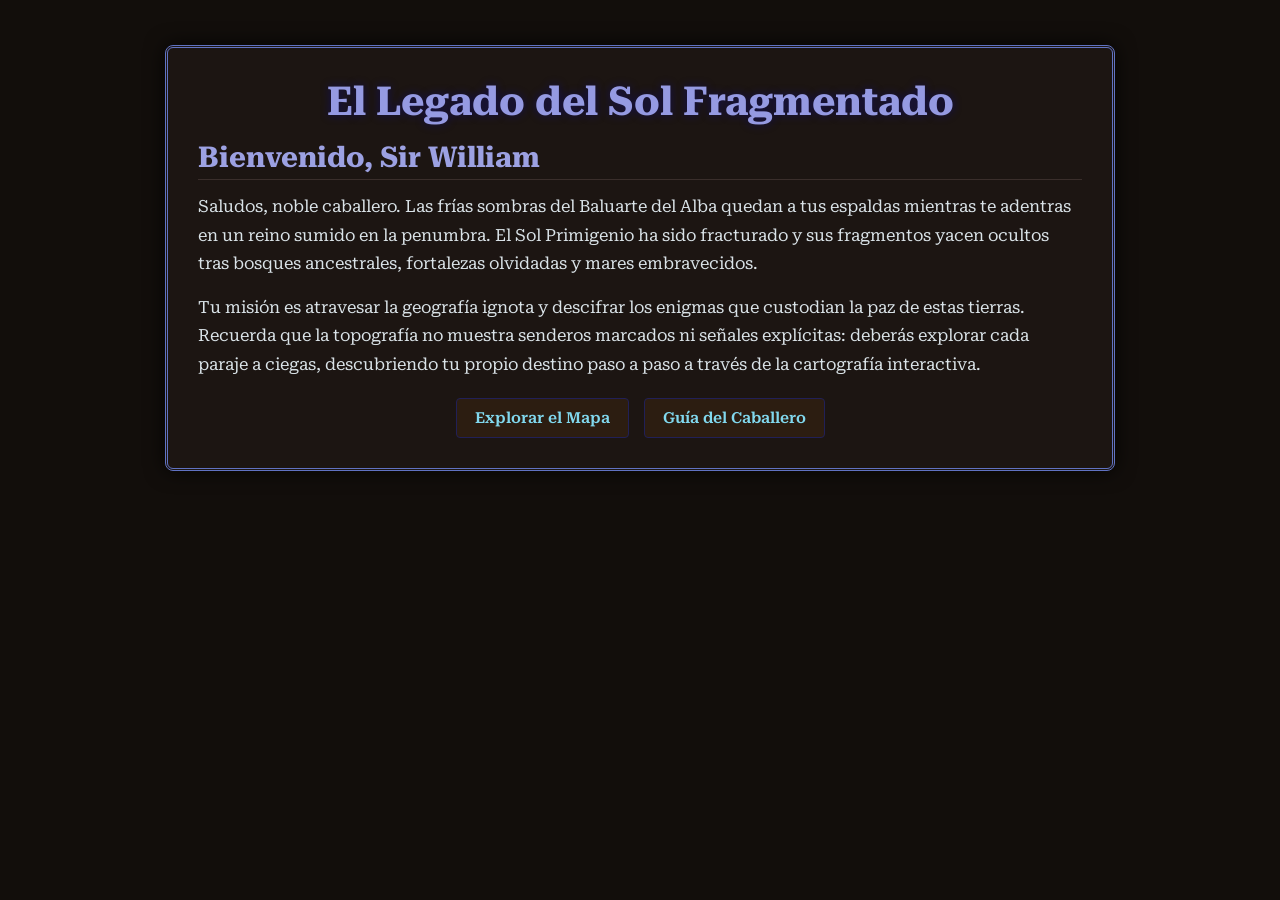
<file: index.html>
<!DOCTYPE html>
<html lang="es">
<head>
    <meta charset="UTF-8">
    <meta name="viewport" content="width=device-width, initial-scale=1.0">
    <title>El Legado del Sol Fragmentado - Inicio</title>
    <link rel="stylesheet" href="estilos.css">
</head>
<body>

    <div class="contenedor-principal">
        <h1>El Legado del Sol Fragmentado</h1>
        <h2>Bienvenido, Sir William</h2>
        
        <p>
            Saludos, noble caballero. Las frías sombras del Baluarte del Alba quedan a tus espaldas mientras te adentras en un reino sumido en la penumbra. El Sol Primigenio ha sido fracturado y sus fragmentos yacen ocultos tras bosques ancestrales, fortalezas olvidadas y mares embravecidos.
        </p>

        <p>
            Tu misión es atravesar la geografía ignota y descifrar los enigmas que custodian la paz de estas tierras. Recuerda que la topografía no muestra senderos marcados ni señales explícitas: deberás explorar cada paraje a ciegas, descubriendo tu propio destino paso a paso a través de la cartografía interactiva.
        </p>

        <nav>
            <a href="aventura.html">Explorar el Mapa</a>
            <a href="guia.html">Guía del Caballero</a>
        </nav>
    </div>

</body>
</html>
</file>
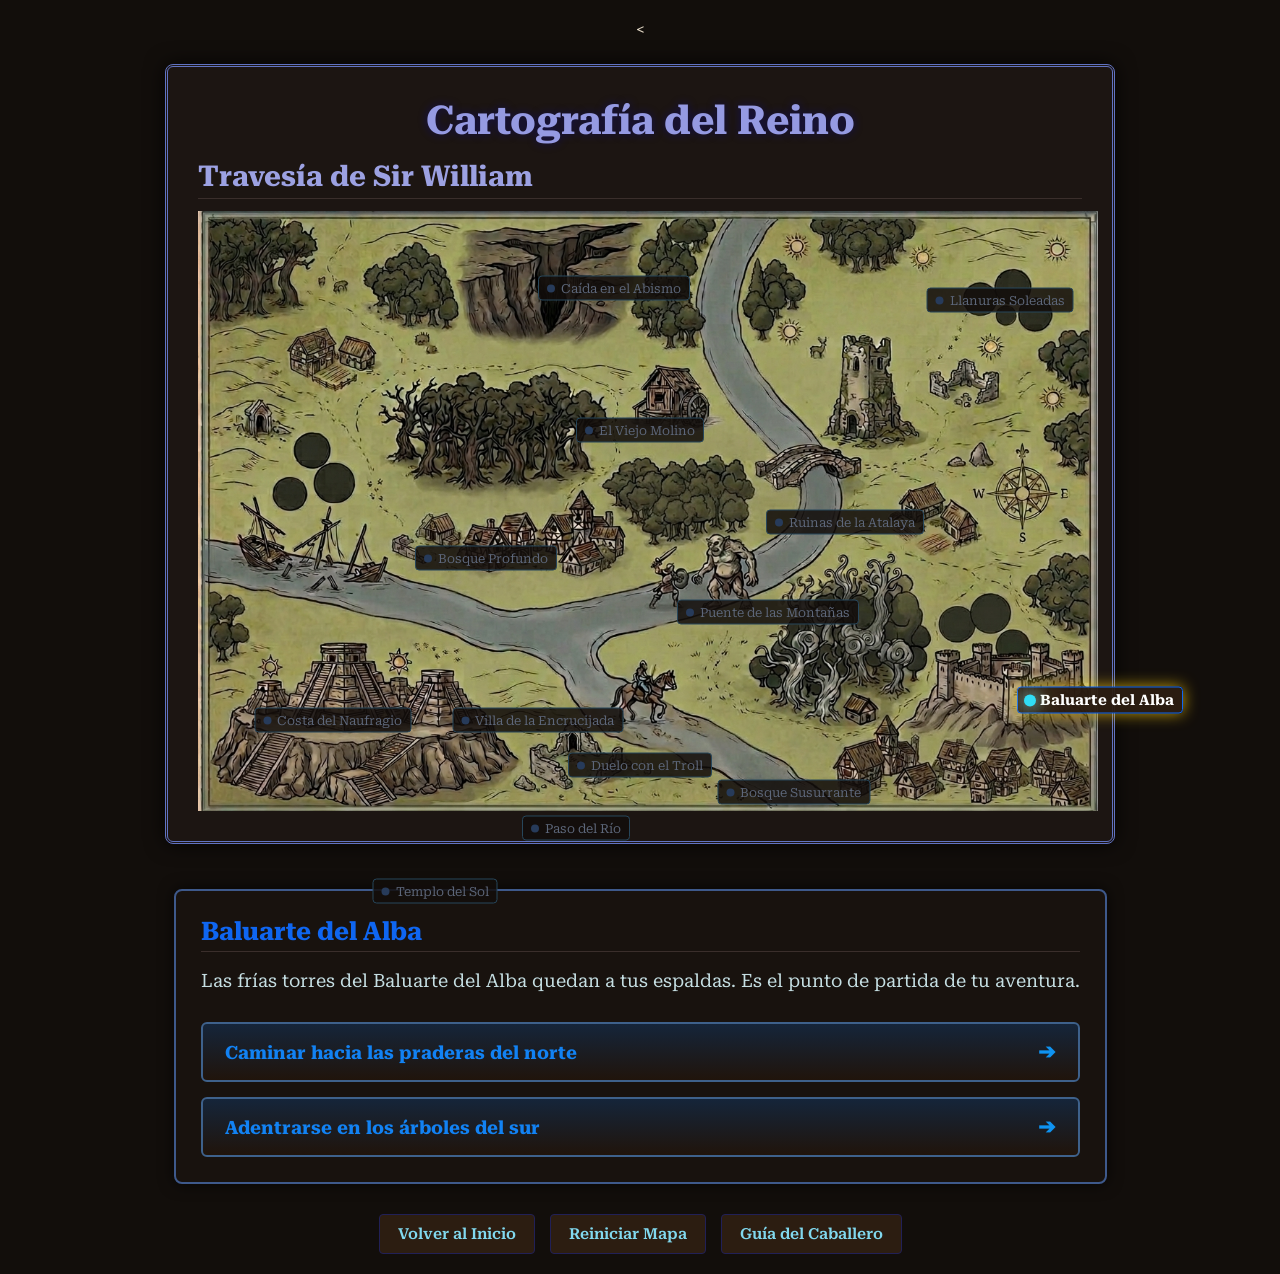
<file: aventura.html>
<<!DOCTYPE html>
<html lang="es">
<head>
    <meta charset="UTF-8">
    <meta name="viewport" content="width=device-width, initial-scale=1.0">
    <title>El Legado del Sol Fragmentado - Cartografía</title>
    <link rel="stylesheet" href="estilos.css">
    <style>
        /* Ajustes específicos para el mapa visual y los videos flotantes */
        .mapa-grafico-contenedor {
            position: relative;
            width: 100%;
            max-width: 850px;
            height: 580px;
            margin: 0 auto 25px auto;
            border: 4px solid #272f5a;
            border-radius: 8px;
            overflow: hidden;
            box-shadow: 0 0 25px rgba(0, 0, 0, 0.9);
            background-color: #7162b5; /* Verde base de la ilustración */
        }

        /* Bloqueo total de interacción táctil/clic en el mapa */
        .capa-mapa-bloqueada {
            position: absolute;
            top: 0;
            left: 0;
            width: 100%;
            height: 100%;
            pointer-events: none; /* Imposibilita tocar el mapa */
            z-index: 10;
        }

        /* SVG del mapa con textura de grabado */
        .mapa-svg {
            width: 100%;
            height: 100%;
        }

        /* Etiquetas e indicadores de lugares en el mapa */
        .etiqueta-lugar {
            position: absolute;
            transform: translate(-50%, -50%);
            padding: 4px 8px;
            background: rgba(18, 14, 11, 0.85);
            border: 1px solid #27465a;
            border-radius: 4px;
            font-size: 0.78rem;
            color: #5d677a;
            white-space: nowrap;
            transition: all 0.5s ease;
            z-index: 15;
            display: flex;
            align-items: center;
            gap: 6px;
        }

        .etiqueta-lugar .punto-lugar {
            width: 8px;
            height: 8px;
            border-radius: 50%;
            background-color: #273b5a;
            transition: all 0.5s ease;
        }

        /* Estado iluminado cuando el jugador llega al lugar */
        .etiqueta-lugar.iluminado {
            background: rgba(44, 29, 17, 0.95);
            border-color: #0f66f1;
            color: #ffffff;
            font-weight: bold;
            font-size: 0.9rem;
            box-shadow: 0 0 15px rgba(241, 196, 15, 0.8);
            z-index: 20;
        }

        .etiqueta-lugar.iluminado .punto-lugar {
            background-color: #31ddf4;
            box-shadow: 0 0 10px #79e0fa, 0 0 18px #d6e78f;
            transform: scale(1.5);
        }

        /* Modal / Overlay del Video gigante sobre el mapa */
        .overlay-video {
            position: absolute;
            top: 0;
            left: 0;
            width: 100%;
            height: 100%;
            background: rgba(10, 7, 5, 0.92);
            z-index: 100;
            display: none;
            flex-direction: column;
            justify-content: center;
            align-items: center;
            padding: 20px;
            box-sizing: border-box;
            backdrop-filter: blur(5px);
        }

        .overlay-video.activo {
            display: flex;
        }

        .contenedor-reproductor-gigante {
            width: 90%;
            max-width: 700px;
            background: #1c1512;
            border: 2px solid #0fb8f1;
            border-radius: 8px;
            padding: 15px;
            box-shadow: 0 0 30px rgba(15, 64, 241, 0.4);
            text-align: center;
        }

        .video-elemento {
            width: 100%;
            max-height: 360px;
            border-radius: 4px;
            background: #000;
        }

        .btn-cerrar-video {
            margin-top: 15px;
            padding: 12px 25px;
            background: #00c1d3;
            color: #fff;
            font-family: 'Roboto Serif', serif;
            font-size: 1rem;
            font-weight: bold;
            border: 1px solid #0f16f1;
            border-radius: 6px;
            cursor: pointer;
            transition: all 0.3s ease;
        }

        .btn-cerrar-video:hover {
            background: #22b8e6;
            box-shadow: 0 0 12px rgba(3, 3, 174, 0.6);
        }

        /* Opciones narrativas de mayor tamaño y prioridad */
        .seccion-decisiones {
            background: #18120e;
            border: 2px solid #3e598b;
            padding: 25px;
            border-radius: 8px;
            margin-top: 20px;
            box-shadow: 0 0 15px rgba(0, 0, 0, 0.7);
        }

        .titulo-descriptivo {
            color: #0f66f1;
            font-size: 1.6rem;
            margin-bottom: 12px;
        }

        .texto-narrativo {
            font-size: 1.15rem;
            line-height: 1.8;
            color: #c5dee2;
            margin-bottom: 25px;
        }

        .opciones-prioritarias {
            display: flex;
            flex-direction: column;
            gap: 15px;
        }

        .btn-opcion-prioritaria {
            font-family: 'Roboto Serif', serif;
            font-size: 1.15rem;
            font-weight: bold;
            padding: 16px 22px;
            background: linear-gradient(180deg, #15253a 0%, #20140b 100%);
            color: #1282f3;
            border: 2px solid #3e618b;
            border-radius: 6px;
            cursor: pointer;
            text-align: left;
            transition: all 0.3s ease;
            display: flex;
            align-items: center;
            justify-content: space-between;
        }

        .btn-opcion-prioritaria:hover {
            background: linear-gradient(180deg, #003fd3 0%, #002ba0 100%);
            color: #ffffff;
            border-color: #0fa2f1;
            transform: translateY(-2px);
            box-shadow: 0 6px 15px rgba(0, 77, 211, 0.5);
        }

        .btn-opcion-prioritaria::after {
            content: '➔';
            font-size: 1.3rem;
            color: #0f93f1;
        }
    </style>
</head>
<body>

    <div class="contenedor-principal">
        <h1>Cartografía del Reino</h1>
        <h2>Travesía de Sir William</h2>

      <img src="imagen.jpg" alt="" width="900" height="600">

            <!-- Etiquetas e Indicadores de los 13 Nodos que se iluminan -->
            <div class="etiqueta-lugar iluminado" id="pin-baluarte" style="top: 700px; left: 1100px">
                <div class="punto-lugar"></div><span>Baluarte del Alba</span>
            </div>
            <div class="etiqueta-lugar" id="pin-llanuras" style="top: 300px; left: 1000px;">
                <div class="punto-lugar"></div><span>Llanuras Soleadas</span>
            </div>
            <div class="etiqueta-lugar" id="pin-molino" style="top: 430px; left: 50%;">
                <div class="punto-lugar"></div><span>El Viejo Molino</span>
            </div>
            <div class="etiqueta-lugar" id="pin-puente" style="top: 68%; left: 60%;">
                <div class="punto-lugar"></div><span>Puente de las Montañas</span>
            </div>
            <div class="etiqueta-lugar" id="pin-abismo" style="top: 32%; left: 48%;">
                <div class="punto-lugar"></div><span>Caída en el Abismo</span>
            </div>
            <div class="etiqueta-lugar" id="pin-atalaya" style="top: 58%; left: 66%;">
                <div class="punto-lugar"></div><span>Ruinas de la Atalaya</span>
            </div>
            <div class="etiqueta-lugar" id="pin-bosque" style="top: 88%; left: 62%;">
                <div class="punto-lugar"></div><span>Bosque Susurrante</span>
            </div>
            <div class="etiqueta-lugar" id="pin-rio" style="top: 92%; left: 45%;">
                <div class="punto-lugar"></div><span>Paso del Río</span>
            </div>
            <div class="etiqueta-lugar" id="pin-troll" style="top: 85%; left: 50%;">
                <div class="punto-lugar"></div><span>Duelo con el Troll</span>
            </div>
            <div class="etiqueta-lugar" id="pin-profundo" style="top: 62%; left: 38%;">
                <div class="punto-lugar"></div><span>Bosque Profundo</span>
            </div>
            <div class="etiqueta-lugar" id="pin-encrucijada" style="top: 80%; left: 42%;">
                <div class="punto-lugar"></div><span>Villa de la Encrucijada</span>
            </div>
            <div class="etiqueta-lugar" id="pin-costa" style="top: 80%; left: 26%;">
                <div class="punto-lugar"></div><span>Costa del Naufragio</span>
            </div>
            <div class="etiqueta-lugar" id="pin-templo" style="top: 99%; left: 34%;">
                <div class="punto-lugar"></div><span>Templo del Sol</span>
            </div>

            <!-- Overlay para Reproductor de Video Flotante Gigante sobre el Mapa -->
            <div class="overlay-video" id="overlay-video">
                <div class="contenedor-reproductor-gigante">
                    <h2 id="titulo-video" style="color: #0f87f1; margin-bottom: 10px;">Recurso Audiovisual Embebido</h2>
                    <video class="video-elemento" id="reproductor-video" controls autoplay>
                        <source id="fuente-video" src="" type="video/mp4">
                        Tu navegador no soporta videos HTML5.
                    </video>
                    <button class="btn-cerrar-video" onclick="cerrarVideo()">Continuar Aventura ➔</button>
                </div>
            </div>
        </div>

        <!-- Panel de Decisiones Prioritario -->
        <div class="seccion-decisiones">
            <h2 class="titulo-descriptivo" id="titulo-lugar">Inicio de la Historia</h2>
            <p class="texto-narrativo" id="texto-lugar">
                Las frías torres del Baluarte del Alba quedan a tus espaldas. Ante ti se despliega un mundo desconocido sin senderos marcados. ¿Hacia dónde dirigirás tus pasos?
            </p>

            <div class="opciones-prioritarias" id="contenedor-opciones">
                <!-- Se generan dinámicamente con JS -->
            </div>
        </div>

        <nav style="margin-top: 30px;">
            <a href="index.html">Volver al Inicio</a>
            <a href="aventura.html">Reiniciar Mapa</a>
            <a href="guia.html">Guía del Caballero</a>
        </nav>
    </div>

    <script>
        // Datos con rutas y videos para los 3 lugares especificados
        const datosAventura = {
            baluarte: {
                titulo: "Baluarte del Alba",
                texto: "Las frías torres del Baluarte del Alba quedan a tus espaldas. Es el punto de partida de tu aventura.",
                opciones: [
                    { texto: "Caminar hacia las praderas del norte", destino: "llanuras" },
                    { texto: "Adentrarse en los árboles del sur", destino: "bosque" }
                ]
            },
            llanuras: {
                titulo: "Llanuras Soleadas",
                texto: "La brisa tibia acaricia tu rostro mientras caminas entre la hierba dorada.",
                opciones: [
                    { texto: "Avanzar hacia la estructura de las palas", destino: "molino" },
                    { texto: "Subir a las Ruinas de la Atalaya", destino: "atalaya" }
                ]
            },
            molino: {
                titulo: "El Viejo Molino",
                texto: "Agradecido por tu ayuda, el molinero te ofrece refugio y pan caliente para reponer fuerzas.",
                opciones: [
                    { texto: "Dirigirse al peligroso Puente de las Montañas", destino: "puente" }
                ]
            },
            puente: {
                titulo: "Puente de las Montañas",
                texto: "El puente de cuerdas bambolea peligrosamente sobre un precipicio sin fondo.",
                opciones: [
                    { texto: "Intentar cruzar las cuerdas", destino: "abismo" },
                    { texto: "Descender hacia la Villa de la Encrucijada", destino: "encrucijada" }
                ]
            },
            abismo: {
                titulo: "Caída en el Abismo",
                texto: "Al intentar salvar tus pertenencias pierdes el equilibrio y caes al vacío... Debes reiniciar en el Baluarte.",
                opciones: [
                    { texto: "Regresar al Baluarte del Alba", destino: "baluarte" }
                ]
            },
            atalaya: {
                titulo: "Ruinas de la Atalaya",
                texto: "Exploras las ruinas de una antigua torre de observación abandonada.",
                opciones: [
                    { texto: "Descender hacia el Puente de las Montañas", destino: "puente" }
                ]
            },
            bosque: {
                titulo: "Bosque Susurrante",
                texto: "Los árboles ancestrales entrelazan sus copas impidiendo el paso directo de la luz.",
                opciones: [
                    { texto: "Enfrentar la sombra entre la vegetación", destino: "troll" },
                    { texto: "Seguir el cauce hacia el Paso del Río", destino: "rio" }
                ]
            },
            rio: {
                titulo: "Paso del Río",
                texto: "Sigues la corriente del río buscando un vado seguro para cruzar.",
                opciones: [
                    { texto: "Cruzar el río hacia la criatura", destino: "troll" }
                ]
            },
            troll: {
                titulo: "Duelo con el Troll",
                texto: "Un voraz troll emerge del cruce. Su rugido estremece la tierra mientras observas el video con atención para hallar su debilidad.",
                video: "troll.mp4",
                opciones: [
                    { texto: "Internarse en la densidad del Bosque Profundo", destino: "profundo" }
                ]
            },
            profundo: {
                titulo: "Bosque Profundo",
                texto: "Las sombras espesas envuelven el sotobosque. Un video místico revela el camino secreto.",
                video: "bosque.mp4",
                opciones: [
                    { texto: "Salir hacia la Villa de la Encrucijada", destino: "encrucijada" }
                ]
            },
            encrucijada: {
                titulo: "Villa de la Encrucijada",
                texto: "Un pequeño asentamiento de cazadores y pescadores te brinda descanso breve.",
                opciones: [
                    { texto: "Caminar hacia la Costa del Naufragio", destino: "costa" }
                ]
            },
            costa: {
                titulo: "Costa del Naufragio",
                texto: "Los restos de antiguos galeones yacen encallados. Entre el muelle abandonado se proyecta un fragmento audiovisual del mar.",
                video: "naufragio.mp4",
                opciones: [
                    { texto: "Entrar al Templo del Sol con las claves halladas", destino: "templo" }
                ]
            },
            templo: {
                titulo: "Templo del Sol",
                texto: "¡Has alcanzado el clímax! Los pesados engranajes de piedra giran con un estruendo sagrado restaurando el amuleto del Sol Primigenio.",
                opciones: [
                    { texto: "Comenzar una nueva travesía", destino: "baluarte" }
                ]
            }
        };

        function viajarA(idLugar) {
            const info = datosAventura[idLugar];
            if(!info) return;

            // Actualizar panel narrativo
            document.getElementById('titulo-lugar').innerText = info.titulo;
            document.getElementById('texto-lugar').innerText = info.texto;

            // Generar botones de opción prioritarios
            const contOpciones = document.getElementById('contenedor-opciones');
            contOpciones.innerHTML = '';
            info.opciones.forEach(opc => {
                const btn = document.createElement('button');
                btn.className = 'btn-opcion-prioritaria';
                btn.innerText = opc.texto;
                btn.onclick = () => viajarA(opc.destino);
                contOpciones.appendChild(btn);
            });

            // Iluminar el lugar actual en el mapa (y mantener historial de visitados)
            document.querySelectorAll('.etiqueta-lugar').forEach(pin => pin.classList.remove('iluminado'));
            const pinActual = document.getElementById('pin-' + idLugar);
            if(pinActual) {
                pinActual.classList.add('iluminado');
            }

            // Si el lugar contiene video embebido (Troll, Bosque Profundo, Costa), mostrar overlay gigante
            if(info.video) {
                reproducirVideoFlotante(info.titulo, info.video);
            }
        }

        function reproducirVideoFlotante(titulo, urlVideo) {
            const overlay = document.getElementById('overlay-video');
            const reproductor = document.getElementById('reproductor-video');
            const fuente = document.getElementById('fuente-video');
            const tituloVid = document.getElementById('titulo-video');

            tituloVid.innerText = "Recurso Audiovisual: " + titulo;
            fuente.src = urlVideo;
            reproductor.load();
            overlay.classList.add('activo');

            // Cerrar automáticamente cuando finaliza el video
            reproductor.onended = function() {
                cerrarVideo();
            };
        }

        function cerrarVideo() {
            const overlay = document.getElementById('overlay-video');
            const reproductor = document.getElementById('reproductor-video');
            reproductor.pause();
            overlay.classList.remove('activo');
        }

        // Carga inicial
        window.onload = function() {
            viajarA('baluarte');
        };
    </script>

</body>
</html>
</file>
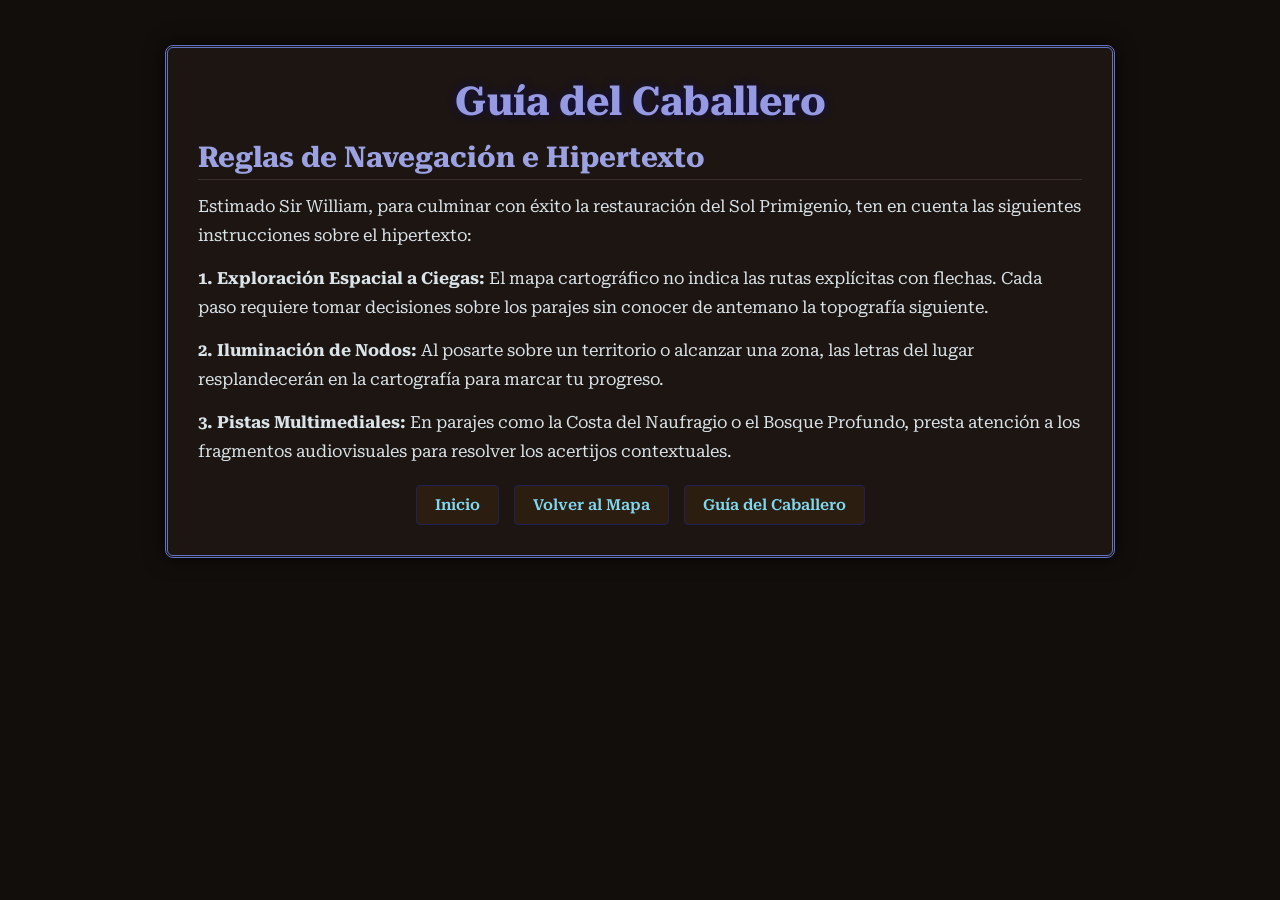
<file: guia.html>
<!DOCTYPE html>
<html lang="es">
<head>
    <meta charset="UTF-8">
    <meta name="viewport" content="width=device-width, initial-scale=1.0">
    <title>El Legado del Sol Fragmentado - Guía del Caballero</title>
    <link rel="stylesheet" href="estilos.css">
</head>
<body>

    <div class="contenedor-principal">
        <h1>Guía del Caballero</h1>
        <h2>Reglas de Navegación e Hipertexto</h2>

        <p>
            Estimado Sir William, para culminar con éxito la restauración del Sol Primigenio, ten en cuenta las siguientes instrucciones sobre el hipertexto:
        </p>

        <p>
            <strong>1. Exploración Espacial a Ciegas:</strong> El mapa cartográfico no indica las rutas explícitas con flechas. Cada paso requiere tomar decisiones sobre los parajes sin conocer de antemano la topografía siguiente.
        </p>

        <p>
            <strong>2. Iluminación de Nodos:</strong> Al posarte sobre un territorio o alcanzar una zona, las letras del lugar resplandecerán en la cartografía para marcar tu progreso.
        </p>

        <p>
            <strong>3. Pistas Multimediales:</strong> En parajes como la Costa del Naufragio o el Bosque Profundo, presta atención a los fragmentos audiovisuales para resolver los acertijos contextuales.
        </p>

        <nav>
            <a href="index.html">Inicio</a>
            <a href="aventura.html">Volver al Mapa</a>
            <a href="guia.html">Guía del Caballero</a>
        </nav>
    </div>

</body>
</html>
</file>
<file: estilos.css>
/* Importación de la tipografía Roboto Serif desde Google Fonts */
@import url('https://fonts.googleapis.com/css2?family=Roboto+Serif:ital,opsz,wght@0,8..144,100..900;1,8..144,100..900&display=swap');

/* Reset básico y fondo general del sitio */
* {
    box-sizing: border-box;
    margin: 0;
    padding: 0;
}

body {
    background-color: #120e0b;
    color: #e2d7c5;
    font-family: 'Roboto Serif', serif;
    display: flex;
    flex-direction: column;
    align-items: center;
    min-height: 100vh;
    padding: 20px;
}

/* Reglas requeridas para Encabezados y Párrafos */
h1 {
    font-family: 'Roboto Serif', serif;
    color: #959ae2;
    font-size: 2.5rem;
    text-shadow: 0 0 10px rgba(9, 9, 172, 0.4);
    text-align: center;
    margin-bottom: 15px;
}

h2 {
    font-family: 'Roboto Serif', serif;
    color: #9ca1e2;
    font-size: 1.8rem;
    margin-bottom: 12px;
    border-bottom: 1px solid #3a2e2b;
    padding-bottom: 5px;
}

p {
    font-family: 'Roboto Serif', serif;
    color: #dae3e8;
    font-size: 1.05rem;
    line-height: 1.7;
    margin-bottom: 15px;
}

/* Contenedor Div con ancho, alineación, borde, padding y margin definidos */
.contenedor-principal {
    width: 90%;
    max-width: 950px;
    margin: 25px auto;
    padding: 30px;
    background-color: #1c1512;
    border: 3px double #6072c2;
    border-radius: 8px;
    box-shadow: 0 0 20px rgba(0, 0, 0, 0.8);
    text-align: left;
}

/* Menú de navegación común */
nav {
    display: flex;
    justify-content: center;
    gap: 15px;
    margin-top: 20px;
    flex-wrap: wrap;
}

/* Estilos para Vinculación (Etiqueta <a>) */
a {
    font-family: 'Roboto Serif', serif;
    font-size: 0.95rem;
    font-weight: 600;
    color: #81d8ee;
    background-color: #2c1d11;
    padding: 10px 18px;
    border: 1px solid #212057;
    border-radius: 4px;
    text-decoration: none; /* text-decoration configurado */
    transition: all 0.3s ease;
}

a:hover {
    color: #ffffff;
    background-color: #099c66; /* Fondo dinámico al hacer hover */
    text-decoration: underline;
    box-shadow: 0 0 8px rgba(211, 84, 0, 0.6);
}

/* Estilos específicos para el Mapa Interactivo de Lugares (Sin Flechas ni Nodos Nombrados) */
.mapa-contenedor {
    position: relative;
    width: 100%;
    height: 520px;
    background: #0d0a08 url('https://www.transparenttextures.com/patterns/aged-paper.png');
    border: 2px solid #5a4527;
    border-radius: 6px;
    margin: 20px 0;
    overflow: hidden;
}

/* Pines de los lugares en el mapa */
.lugar-pin {
    position: absolute;
    cursor: pointer;
    text-align: center;
    transform: translate(-50%, -50%);
    padding: 8px 12px;
    border-radius: 6px;
    background: rgba(18, 14, 11, 0.7);
    border: 1px solid rgba(139, 107, 62, 0.4);
    transition: all 0.4s ease;
}

/* Texto desiluminado por defecto (el espectador no sabe la ruta) */
.lugar-pin span {
    font-size: 0.9rem;
    color: #6e6153;
    text-shadow: none;
    transition: all 0.4s ease;
}

/* Iluminación de las letras al llegar/seleccionar o visitar el lugar */
.lugar-pin:hover span,
.lugar-pin.visitado span,
.lugar-pin.activo span {
    color: #005b43;
    font-weight: bold;
    text-shadow: 0 0 8px #f1c40f, 0 0 15px #f39c12;
}

.lugar-pin:hover,
.lugar-pin.activo {
    border-color: #6991b7;
    background: rgba(44, 29, 17, 0.95);
    box-shadow: 0 0 12px rgba(241, 196, 15, 0.5);
}

/* Panel de lectura del lugar seleccionado */
.panel-historia {
    background: #140e0a;
    border: 1px solid #5a4527;
    padding: 20px;
    border-radius: 6px;
    margin-top: 15px;
}

.opciones-camino {
    display: flex;
    gap: 10px;
    margin-top: 15px;
    flex-wrap: wrap;
}

.opciones-camino button {
    font-family: 'Roboto Serif', serif;
    background: #2a1b10;
    color: #e2d7c5;
    border: 1px solid #8b6b3e;
    padding: 8px 14px;
    cursor: pointer;
    border-radius: 4px;
    transition: all 0.3s ease;
}

.opciones-camino button:hover {
    background: #5de5c8;
    color: #3219ee;
}
</file>
